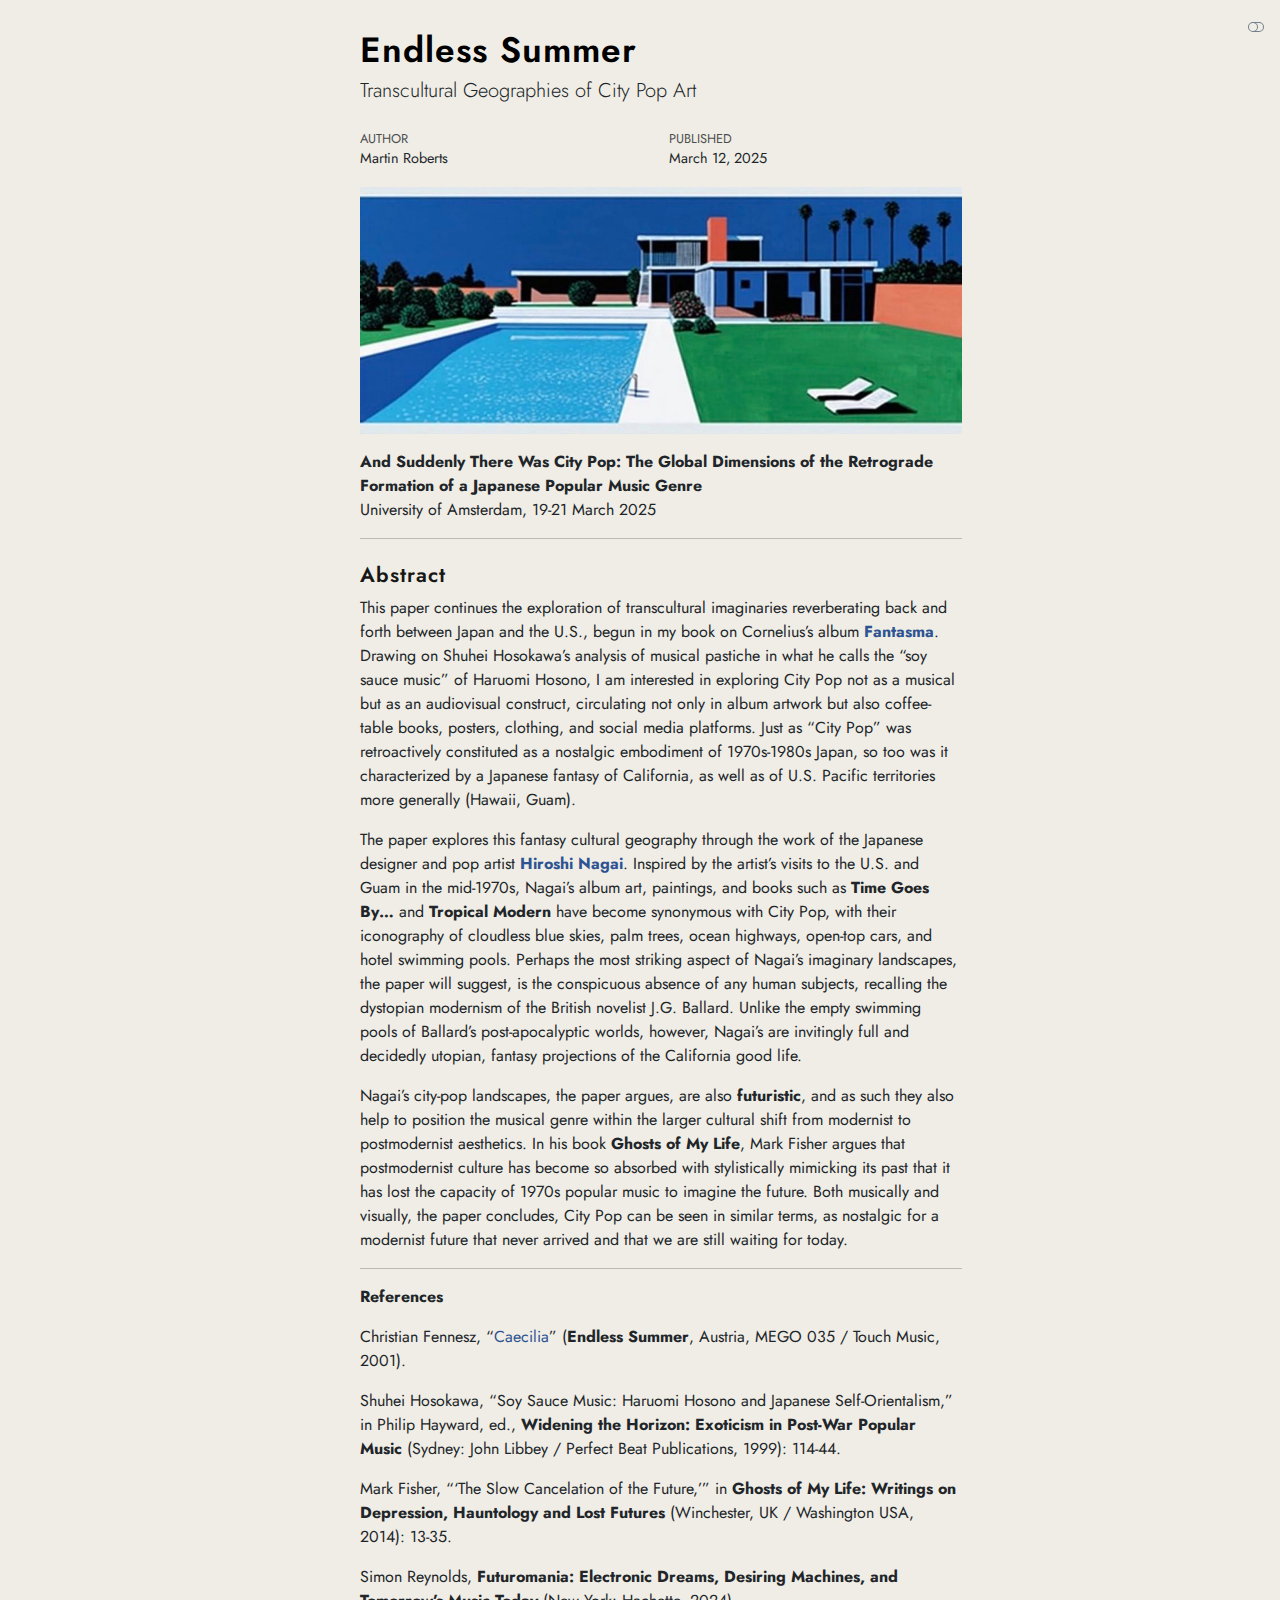
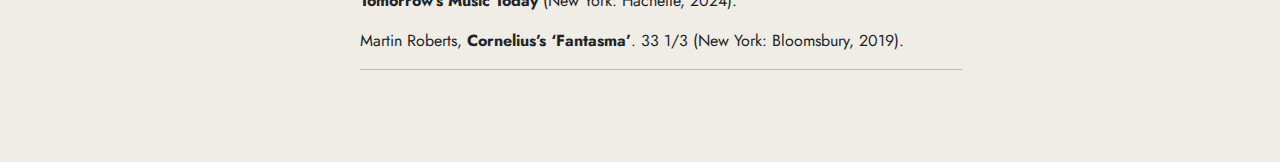
<file: abstract.html>
<!DOCTYPE html>
<html xmlns="http://www.w3.org/1999/xhtml" lang="en" xml:lang="en"><head>

<meta charset="utf-8">
<meta name="generator" content="quarto-1.7.32">

<meta name="viewport" content="width=device-width, initial-scale=1.0, user-scalable=yes">

<meta name="author" content="Martin Roberts">
<meta name="dcterms.date" content="2025-03-12">

<title>Endless Summer</title>
<style>
code{white-space: pre-wrap;}
span.smallcaps{font-variant: small-caps;}
div.columns{display: flex; gap: min(4vw, 1.5em);}
div.column{flex: auto; overflow-x: auto;}
div.hanging-indent{margin-left: 1.5em; text-indent: -1.5em;}
ul.task-list{list-style: none;}
ul.task-list li input[type="checkbox"] {
  width: 0.8em;
  margin: 0 0.8em 0.2em -1em; /* quarto-specific, see https://github.com/quarto-dev/quarto-cli/issues/4556 */ 
  vertical-align: middle;
}
</style>


<script src="site_libs/quarto-nav/quarto-nav.js"></script>
<script src="site_libs/clipboard/clipboard.min.js"></script>
<script src="site_libs/quarto-search/autocomplete.umd.js"></script>
<script src="site_libs/quarto-search/fuse.min.js"></script>
<script src="site_libs/quarto-search/quarto-search.js"></script>
<meta name="quarto:offset" content="./">
<script src="site_libs/quarto-html/quarto.js" type="module"></script>
<script src="site_libs/quarto-html/tabsets/tabsets.js" type="module"></script>
<script src="site_libs/quarto-html/popper.min.js"></script>
<script src="site_libs/quarto-html/tippy.umd.min.js"></script>
<script src="site_libs/quarto-html/anchor.min.js"></script>
<link href="site_libs/quarto-html/tippy.css" rel="stylesheet">
<link href="site_libs/quarto-html/quarto-syntax-highlighting-8e4b57fdf496f91262d20c3e56dcbf51.css" rel="stylesheet" class="quarto-color-scheme" id="quarto-text-highlighting-styles">
<link href="site_libs/quarto-html/quarto-syntax-highlighting-dark-55ff9a39947c6f2f9f50ef132e24bcfd.css" rel="stylesheet" class="quarto-color-scheme quarto-color-alternate" id="quarto-text-highlighting-styles">
<link href="site_libs/quarto-html/quarto-syntax-highlighting-8e4b57fdf496f91262d20c3e56dcbf51.css" rel="stylesheet" class="quarto-color-scheme-extra" id="quarto-text-highlighting-styles">
<script src="site_libs/bootstrap/bootstrap.min.js"></script>
<link href="site_libs/bootstrap/bootstrap-icons.css" rel="stylesheet">
<link href="site_libs/bootstrap/bootstrap-5139ac7f581b64c8882d163ba1045fe8.min.css" rel="stylesheet" append-hash="true" class="quarto-color-scheme" id="quarto-bootstrap" data-mode="light">
<link href="site_libs/bootstrap/bootstrap-dark-8e617817c0d32672c8d1cb9c9245a975.min.css" rel="stylesheet" append-hash="true" class="quarto-color-scheme quarto-color-alternate" id="quarto-bootstrap" data-mode="light">
<link href="site_libs/bootstrap/bootstrap-5139ac7f581b64c8882d163ba1045fe8.min.css" rel="stylesheet" append-hash="true" class="quarto-color-scheme-extra" id="quarto-bootstrap" data-mode="light">
<script id="quarto-search-options" type="application/json">{
  "location": "sidebar",
  "copy-button": false,
  "collapse-after": 3,
  "panel-placement": "start",
  "type": "textbox",
  "limit": 50,
  "keyboard-shortcut": [
    "f",
    "/",
    "s"
  ],
  "show-item-context": false,
  "language": {
    "search-no-results-text": "No results",
    "search-matching-documents-text": "matching documents",
    "search-copy-link-title": "Copy link to search",
    "search-hide-matches-text": "Hide additional matches",
    "search-more-match-text": "more match in this document",
    "search-more-matches-text": "more matches in this document",
    "search-clear-button-title": "Clear",
    "search-text-placeholder": "",
    "search-detached-cancel-button-title": "Cancel",
    "search-submit-button-title": "Submit",
    "search-label": "Search"
  }
}</script>
<style>html{ scroll-behavior: smooth; }</style>


<link rel="stylesheet" href="custom.scss">
</head>

<body class="fullcontent quarto-light"><script id="quarto-html-before-body" type="application/javascript">
    const toggleBodyColorMode = (bsSheetEl) => {
      const mode = bsSheetEl.getAttribute("data-mode");
      const bodyEl = window.document.querySelector("body");
      if (mode === "dark") {
        bodyEl.classList.add("quarto-dark");
        bodyEl.classList.remove("quarto-light");
      } else {
        bodyEl.classList.add("quarto-light");
        bodyEl.classList.remove("quarto-dark");
      }
    }
    const toggleBodyColorPrimary = () => {
      const bsSheetEl = window.document.querySelector("link#quarto-bootstrap:not([rel=disabled-stylesheet])");
      if (bsSheetEl) {
        toggleBodyColorMode(bsSheetEl);
      }
    }
    const setColorSchemeToggle = (alternate) => {
      const toggles = window.document.querySelectorAll('.quarto-color-scheme-toggle');
      for (let i=0; i < toggles.length; i++) {
        const toggle = toggles[i];
        if (toggle) {
          if (alternate) {
            toggle.classList.add("alternate");
          } else {
            toggle.classList.remove("alternate");
          }
        }
      }
    };
    const toggleColorMode = (alternate) => {
      // Switch the stylesheets
      const primaryStylesheets = window.document.querySelectorAll('link.quarto-color-scheme:not(.quarto-color-alternate)');
      const alternateStylesheets = window.document.querySelectorAll('link.quarto-color-scheme.quarto-color-alternate');
      manageTransitions('#quarto-margin-sidebar .nav-link', false);
      if (alternate) {
        // note: dark is layered on light, we don't disable primary!
        enableStylesheet(alternateStylesheets);
        for (const sheetNode of alternateStylesheets) {
          if (sheetNode.id === "quarto-bootstrap") {
            toggleBodyColorMode(sheetNode);
          }
        }
      } else {
        disableStylesheet(alternateStylesheets);
        enableStylesheet(primaryStylesheets)
        toggleBodyColorPrimary();
      }
      manageTransitions('#quarto-margin-sidebar .nav-link', true);
      // Switch the toggles
      setColorSchemeToggle(alternate)
      // Hack to workaround the fact that safari doesn't
      // properly recolor the scrollbar when toggling (#1455)
      if (navigator.userAgent.indexOf('Safari') > 0 && navigator.userAgent.indexOf('Chrome') == -1) {
        manageTransitions("body", false);
        window.scrollTo(0, 1);
        setTimeout(() => {
          window.scrollTo(0, 0);
          manageTransitions("body", true);
        }, 40);
      }
    }
    const disableStylesheet = (stylesheets) => {
      for (let i=0; i < stylesheets.length; i++) {
        const stylesheet = stylesheets[i];
        stylesheet.rel = 'disabled-stylesheet';
      }
    }
    const enableStylesheet = (stylesheets) => {
      for (let i=0; i < stylesheets.length; i++) {
        const stylesheet = stylesheets[i];
        if(stylesheet.rel !== 'stylesheet') { // for Chrome, which will still FOUC without this check
          stylesheet.rel = 'stylesheet';
        }
      }
    }
    const manageTransitions = (selector, allowTransitions) => {
      const els = window.document.querySelectorAll(selector);
      for (let i=0; i < els.length; i++) {
        const el = els[i];
        if (allowTransitions) {
          el.classList.remove('notransition');
        } else {
          el.classList.add('notransition');
        }
      }
    }
    const isFileUrl = () => {
      return window.location.protocol === 'file:';
    }
    const hasAlternateSentinel = () => {
      let styleSentinel = getColorSchemeSentinel();
      if (styleSentinel !== null) {
        return styleSentinel === "alternate";
      } else {
        return false;
      }
    }
    const setStyleSentinel = (alternate) => {
      const value = alternate ? "alternate" : "default";
      if (!isFileUrl()) {
        window.localStorage.setItem("quarto-color-scheme", value);
      } else {
        localAlternateSentinel = value;
      }
    }
    const getColorSchemeSentinel = () => {
      if (!isFileUrl()) {
        const storageValue = window.localStorage.getItem("quarto-color-scheme");
        return storageValue != null ? storageValue : localAlternateSentinel;
      } else {
        return localAlternateSentinel;
      }
    }
    const toggleGiscusIfUsed = (isAlternate, darkModeDefault) => {
      const baseTheme = document.querySelector('#giscus-base-theme')?.value ?? 'light';
      const alternateTheme = document.querySelector('#giscus-alt-theme')?.value ?? 'dark';
      let newTheme = '';
      if(authorPrefersDark) {
        newTheme = isAlternate ? baseTheme : alternateTheme;
      } else {
        newTheme = isAlternate ? alternateTheme : baseTheme;
      }
      const changeGiscusTheme = () => {
        // From: https://github.com/giscus/giscus/issues/336
        const sendMessage = (message) => {
          const iframe = document.querySelector('iframe.giscus-frame');
          if (!iframe) return;
          iframe.contentWindow.postMessage({ giscus: message }, 'https://giscus.app');
        }
        sendMessage({
          setConfig: {
            theme: newTheme
          }
        });
      }
      const isGiscussLoaded = window.document.querySelector('iframe.giscus-frame') !== null;
      if (isGiscussLoaded) {
        changeGiscusTheme();
      }
    };
    const authorPrefersDark = false;
    const darkModeDefault = authorPrefersDark;
      document.querySelector('link#quarto-text-highlighting-styles.quarto-color-scheme-extra').rel = 'disabled-stylesheet';
      document.querySelector('link#quarto-bootstrap.quarto-color-scheme-extra').rel = 'disabled-stylesheet';
    let localAlternateSentinel = darkModeDefault ? 'alternate' : 'default';
    // Dark / light mode switch
    window.quartoToggleColorScheme = () => {
      // Read the current dark / light value
      let toAlternate = !hasAlternateSentinel();
      toggleColorMode(toAlternate);
      setStyleSentinel(toAlternate);
      toggleGiscusIfUsed(toAlternate, darkModeDefault);
      window.dispatchEvent(new Event('resize'));
    };
    // Switch to dark mode if need be
    if (hasAlternateSentinel()) {
      toggleColorMode(true);
    } else {
      toggleColorMode(false);
    }
  </script>

<div id="quarto-search-results"></div>
<!-- content -->
<div id="quarto-content" class="quarto-container page-columns page-rows-contents page-layout-article">
<!-- sidebar -->
<!-- margin-sidebar -->
    
<!-- main -->
<main class="content" id="quarto-document-content">


<header id="title-block-header" class="quarto-title-block default">
<div class="quarto-title">
<h1 class="title">Endless Summer</h1>
<p class="subtitle lead">Transcultural Geographies of City Pop Art</p>
</div>



<div class="quarto-title-meta">

    <div>
    <div class="quarto-title-meta-heading">Author</div>
    <div class="quarto-title-meta-contents">
             <p>Martin Roberts </p>
          </div>
  </div>
    
    <div>
    <div class="quarto-title-meta-heading">Published</div>
    <div class="quarto-title-meta-contents">
      <p class="date">March 12, 2025</p>
    </div>
  </div>
  
    
  </div>
  


</header>


<p><a href="https://www.instagram.com/p/C70YTmEy_4w/"><img src="img/tropical-modern.jpg" class="img-fluid"></a></p>
<p><strong>And Suddenly There Was City Pop: The Global Dimensions of the Retrograde Formation of a Japanese Popular Music Genre</strong><br>
University of Amsterdam, 19-21 March 2025</p>
<hr>
<section id="abstract" class="level3">
<h3 class="anchored" data-anchor-id="abstract">Abstract</h3>
<p>This paper continues the exploration of transcultural imaginaries reverberating back and forth between Japan and the U.S., begun in my book on Cornelius’s album <a href="https://www.bloomsbury.com/us/corneliuss-fantasma-9781501330179/#"><strong>Fantasma</strong></a>. Drawing on Shuhei Hosokawa’s analysis of musical pastiche in what he calls the “soy sauce music” of Haruomi Hosono, I am interested in exploring City Pop not as a musical but as an audiovisual construct, circulating not only in album artwork but also coffee-table books, posters, clothing, and social media platforms. Just as “City Pop” was retroactively constituted as a nostalgic embodiment of 1970s-1980s Japan, so too was it characterized by a Japanese fantasy of California, as well as of U.S. Pacific territories more generally (Hawaii, Guam).</p>
<p>The paper explores this fantasy cultural geography through the work of the Japanese designer and pop artist <a href="https://hiroshinagai.com/contents.html"><strong>Hiroshi Nagai</strong></a>. Inspired by the artist’s visits to the U.S. and Guam in the mid-1970s, Nagai’s album art, paintings, and books such as <strong>Time Goes By…</strong> and <strong>Tropical Modern</strong> have become synonymous with City Pop, with their iconography of cloudless blue skies, palm trees, ocean highways, open-top cars, and hotel swimming pools. Perhaps the most striking aspect of Nagai’s imaginary landscapes, the paper will suggest, is the conspicuous absence of any human subjects, recalling the dystopian modernism of the British novelist J.G. Ballard. Unlike the empty swimming pools of Ballard’s post-apocalyptic worlds, however, Nagai’s are invitingly full and decidedly utopian, fantasy projections of the California good life.</p>
<p>Nagai’s city-pop landscapes, the paper argues, are also <strong>futuristic</strong>, and as such they also help to position the musical genre within the larger cultural shift from modernist to postmodernist aesthetics. In his book <strong>Ghosts of My Life</strong>, Mark Fisher argues that postmodernist culture has become so absorbed with stylistically mimicking its past that it has lost the capacity of 1970s popular music to imagine the future. Both musically and visually, the paper concludes, City Pop can be seen in similar terms, as nostalgic for a modernist future that never arrived and that we are still waiting for today.</p>
<hr>
<p><strong>References</strong></p>
<p>Christian Fennesz, “<a href="https://youtu.be/lS4FE6Dnpig">Caecilia</a>” (<strong>Endless Summer</strong>, Austria, MEGO 035 / Touch Music, 2001).</p>
<p>Shuhei Hosokawa, “Soy Sauce Music: Haruomi Hosono and Japanese Self-Orientalism,” in Philip Hayward, ed., <strong>Widening the Horizon: Exoticism in Post-War Popular Music</strong> (Sydney: John Libbey / Perfect Beat Publications, 1999): 114-44.</p>
<p>Mark Fisher, “‘The Slow Cancelation of the Future,’” in <strong>Ghosts of My Life: Writings on Depression, Hauntology and Lost Futures</strong> (Winchester, UK / Washington USA, 2014): 13-35.</p>
<p>Simon Reynolds, <strong>Futuromania: Electronic Dreams, Desiring Machines, and Tomorrow’s Music Today</strong> (New York: Hachette, 2024).</p>
<p>Martin Roberts, <strong>Cornelius’s ‘Fantasma’</strong>. 33 1/3 (New York: Bloomsbury, 2019).</p>
<hr>


</section>

</main> <!-- /main -->
<script id="quarto-html-after-body" type="application/javascript">
  window.document.addEventListener("DOMContentLoaded", function (event) {
    // Ensure there is a toggle, if there isn't float one in the top right
    if (window.document.querySelector('.quarto-color-scheme-toggle') === null) {
      const a = window.document.createElement('a');
      a.classList.add('top-right');
      a.classList.add('quarto-color-scheme-toggle');
      a.href = "";
      a.onclick = function() { try { window.quartoToggleColorScheme(); } catch {} return false; };
      const i = window.document.createElement("i");
      i.classList.add('bi');
      a.appendChild(i);
      window.document.body.appendChild(a);
    }
    setColorSchemeToggle(hasAlternateSentinel())
    const icon = "";
    const anchorJS = new window.AnchorJS();
    anchorJS.options = {
      placement: 'right',
      icon: icon
    };
    anchorJS.add('.anchored');
    const isCodeAnnotation = (el) => {
      for (const clz of el.classList) {
        if (clz.startsWith('code-annotation-')) {                     
          return true;
        }
      }
      return false;
    }
    const onCopySuccess = function(e) {
      // button target
      const button = e.trigger;
      // don't keep focus
      button.blur();
      // flash "checked"
      button.classList.add('code-copy-button-checked');
      var currentTitle = button.getAttribute("title");
      button.setAttribute("title", "Copied!");
      let tooltip;
      if (window.bootstrap) {
        button.setAttribute("data-bs-toggle", "tooltip");
        button.setAttribute("data-bs-placement", "left");
        button.setAttribute("data-bs-title", "Copied!");
        tooltip = new bootstrap.Tooltip(button, 
          { trigger: "manual", 
            customClass: "code-copy-button-tooltip",
            offset: [0, -8]});
        tooltip.show();    
      }
      setTimeout(function() {
        if (tooltip) {
          tooltip.hide();
          button.removeAttribute("data-bs-title");
          button.removeAttribute("data-bs-toggle");
          button.removeAttribute("data-bs-placement");
        }
        button.setAttribute("title", currentTitle);
        button.classList.remove('code-copy-button-checked');
      }, 1000);
      // clear code selection
      e.clearSelection();
    }
    const getTextToCopy = function(trigger) {
        const codeEl = trigger.previousElementSibling.cloneNode(true);
        for (const childEl of codeEl.children) {
          if (isCodeAnnotation(childEl)) {
            childEl.remove();
          }
        }
        return codeEl.innerText;
    }
    const clipboard = new window.ClipboardJS('.code-copy-button:not([data-in-quarto-modal])', {
      text: getTextToCopy
    });
    clipboard.on('success', onCopySuccess);
    if (window.document.getElementById('quarto-embedded-source-code-modal')) {
      const clipboardModal = new window.ClipboardJS('.code-copy-button[data-in-quarto-modal]', {
        text: getTextToCopy,
        container: window.document.getElementById('quarto-embedded-source-code-modal')
      });
      clipboardModal.on('success', onCopySuccess);
    }
      var localhostRegex = new RegExp(/^(?:http|https):\/\/localhost\:?[0-9]*\//);
      var mailtoRegex = new RegExp(/^mailto:/);
        var filterRegex = new RegExp("https:\/\/mroberts1\.github\.io\/endless-summer\/");
      var isInternal = (href) => {
          return filterRegex.test(href) || localhostRegex.test(href) || mailtoRegex.test(href);
      }
      // Inspect non-navigation links and adorn them if external
     var links = window.document.querySelectorAll('a[href]:not(.nav-link):not(.navbar-brand):not(.toc-action):not(.sidebar-link):not(.sidebar-item-toggle):not(.pagination-link):not(.no-external):not([aria-hidden]):not(.dropdown-item):not(.quarto-navigation-tool):not(.about-link)');
      for (var i=0; i<links.length; i++) {
        const link = links[i];
        if (!isInternal(link.href)) {
          // undo the damage that might have been done by quarto-nav.js in the case of
          // links that we want to consider external
          if (link.dataset.originalHref !== undefined) {
            link.href = link.dataset.originalHref;
          }
            // target, if specified
            link.setAttribute("target", "_blank");
            if (link.getAttribute("rel") === null) {
              link.setAttribute("rel", "noopener");
            }
        }
      }
    function tippyHover(el, contentFn, onTriggerFn, onUntriggerFn) {
      const config = {
        allowHTML: true,
        maxWidth: 500,
        delay: 100,
        arrow: false,
        appendTo: function(el) {
            return el.parentElement;
        },
        interactive: true,
        interactiveBorder: 10,
        theme: 'quarto',
        placement: 'bottom-start',
      };
      if (contentFn) {
        config.content = contentFn;
      }
      if (onTriggerFn) {
        config.onTrigger = onTriggerFn;
      }
      if (onUntriggerFn) {
        config.onUntrigger = onUntriggerFn;
      }
      window.tippy(el, config); 
    }
    const noterefs = window.document.querySelectorAll('a[role="doc-noteref"]');
    for (var i=0; i<noterefs.length; i++) {
      const ref = noterefs[i];
      tippyHover(ref, function() {
        // use id or data attribute instead here
        let href = ref.getAttribute('data-footnote-href') || ref.getAttribute('href');
        try { href = new URL(href).hash; } catch {}
        const id = href.replace(/^#\/?/, "");
        const note = window.document.getElementById(id);
        if (note) {
          return note.innerHTML;
        } else {
          return "";
        }
      });
    }
    const xrefs = window.document.querySelectorAll('a.quarto-xref');
    const processXRef = (id, note) => {
      // Strip column container classes
      const stripColumnClz = (el) => {
        el.classList.remove("page-full", "page-columns");
        if (el.children) {
          for (const child of el.children) {
            stripColumnClz(child);
          }
        }
      }
      stripColumnClz(note)
      if (id === null || id.startsWith('sec-')) {
        // Special case sections, only their first couple elements
        const container = document.createElement("div");
        if (note.children && note.children.length > 2) {
          container.appendChild(note.children[0].cloneNode(true));
          for (let i = 1; i < note.children.length; i++) {
            const child = note.children[i];
            if (child.tagName === "P" && child.innerText === "") {
              continue;
            } else {
              container.appendChild(child.cloneNode(true));
              break;
            }
          }
          if (window.Quarto?.typesetMath) {
            window.Quarto.typesetMath(container);
          }
          return container.innerHTML
        } else {
          if (window.Quarto?.typesetMath) {
            window.Quarto.typesetMath(note);
          }
          return note.innerHTML;
        }
      } else {
        // Remove any anchor links if they are present
        const anchorLink = note.querySelector('a.anchorjs-link');
        if (anchorLink) {
          anchorLink.remove();
        }
        if (window.Quarto?.typesetMath) {
          window.Quarto.typesetMath(note);
        }
        if (note.classList.contains("callout")) {
          return note.outerHTML;
        } else {
          return note.innerHTML;
        }
      }
    }
    for (var i=0; i<xrefs.length; i++) {
      const xref = xrefs[i];
      tippyHover(xref, undefined, function(instance) {
        instance.disable();
        let url = xref.getAttribute('href');
        let hash = undefined; 
        if (url.startsWith('#')) {
          hash = url;
        } else {
          try { hash = new URL(url).hash; } catch {}
        }
        if (hash) {
          const id = hash.replace(/^#\/?/, "");
          const note = window.document.getElementById(id);
          if (note !== null) {
            try {
              const html = processXRef(id, note.cloneNode(true));
              instance.setContent(html);
            } finally {
              instance.enable();
              instance.show();
            }
          } else {
            // See if we can fetch this
            fetch(url.split('#')[0])
            .then(res => res.text())
            .then(html => {
              const parser = new DOMParser();
              const htmlDoc = parser.parseFromString(html, "text/html");
              const note = htmlDoc.getElementById(id);
              if (note !== null) {
                const html = processXRef(id, note);
                instance.setContent(html);
              } 
            }).finally(() => {
              instance.enable();
              instance.show();
            });
          }
        } else {
          // See if we can fetch a full url (with no hash to target)
          // This is a special case and we should probably do some content thinning / targeting
          fetch(url)
          .then(res => res.text())
          .then(html => {
            const parser = new DOMParser();
            const htmlDoc = parser.parseFromString(html, "text/html");
            const note = htmlDoc.querySelector('main.content');
            if (note !== null) {
              // This should only happen for chapter cross references
              // (since there is no id in the URL)
              // remove the first header
              if (note.children.length > 0 && note.children[0].tagName === "HEADER") {
                note.children[0].remove();
              }
              const html = processXRef(null, note);
              instance.setContent(html);
            } 
          }).finally(() => {
            instance.enable();
            instance.show();
          });
        }
      }, function(instance) {
      });
    }
        let selectedAnnoteEl;
        const selectorForAnnotation = ( cell, annotation) => {
          let cellAttr = 'data-code-cell="' + cell + '"';
          let lineAttr = 'data-code-annotation="' +  annotation + '"';
          const selector = 'span[' + cellAttr + '][' + lineAttr + ']';
          return selector;
        }
        const selectCodeLines = (annoteEl) => {
          const doc = window.document;
          const targetCell = annoteEl.getAttribute("data-target-cell");
          const targetAnnotation = annoteEl.getAttribute("data-target-annotation");
          const annoteSpan = window.document.querySelector(selectorForAnnotation(targetCell, targetAnnotation));
          const lines = annoteSpan.getAttribute("data-code-lines").split(",");
          const lineIds = lines.map((line) => {
            return targetCell + "-" + line;
          })
          let top = null;
          let height = null;
          let parent = null;
          if (lineIds.length > 0) {
              //compute the position of the single el (top and bottom and make a div)
              const el = window.document.getElementById(lineIds[0]);
              top = el.offsetTop;
              height = el.offsetHeight;
              parent = el.parentElement.parentElement;
            if (lineIds.length > 1) {
              const lastEl = window.document.getElementById(lineIds[lineIds.length - 1]);
              const bottom = lastEl.offsetTop + lastEl.offsetHeight;
              height = bottom - top;
            }
            if (top !== null && height !== null && parent !== null) {
              // cook up a div (if necessary) and position it 
              let div = window.document.getElementById("code-annotation-line-highlight");
              if (div === null) {
                div = window.document.createElement("div");
                div.setAttribute("id", "code-annotation-line-highlight");
                div.style.position = 'absolute';
                parent.appendChild(div);
              }
              div.style.top = top - 2 + "px";
              div.style.height = height + 4 + "px";
              div.style.left = 0;
              let gutterDiv = window.document.getElementById("code-annotation-line-highlight-gutter");
              if (gutterDiv === null) {
                gutterDiv = window.document.createElement("div");
                gutterDiv.setAttribute("id", "code-annotation-line-highlight-gutter");
                gutterDiv.style.position = 'absolute';
                const codeCell = window.document.getElementById(targetCell);
                const gutter = codeCell.querySelector('.code-annotation-gutter');
                gutter.appendChild(gutterDiv);
              }
              gutterDiv.style.top = top - 2 + "px";
              gutterDiv.style.height = height + 4 + "px";
            }
            selectedAnnoteEl = annoteEl;
          }
        };
        const unselectCodeLines = () => {
          const elementsIds = ["code-annotation-line-highlight", "code-annotation-line-highlight-gutter"];
          elementsIds.forEach((elId) => {
            const div = window.document.getElementById(elId);
            if (div) {
              div.remove();
            }
          });
          selectedAnnoteEl = undefined;
        };
          // Handle positioning of the toggle
      window.addEventListener(
        "resize",
        throttle(() => {
          elRect = undefined;
          if (selectedAnnoteEl) {
            selectCodeLines(selectedAnnoteEl);
          }
        }, 10)
      );
      function throttle(fn, ms) {
      let throttle = false;
      let timer;
        return (...args) => {
          if(!throttle) { // first call gets through
              fn.apply(this, args);
              throttle = true;
          } else { // all the others get throttled
              if(timer) clearTimeout(timer); // cancel #2
              timer = setTimeout(() => {
                fn.apply(this, args);
                timer = throttle = false;
              }, ms);
          }
        };
      }
        // Attach click handler to the DT
        const annoteDls = window.document.querySelectorAll('dt[data-target-cell]');
        for (const annoteDlNode of annoteDls) {
          annoteDlNode.addEventListener('click', (event) => {
            const clickedEl = event.target;
            if (clickedEl !== selectedAnnoteEl) {
              unselectCodeLines();
              const activeEl = window.document.querySelector('dt[data-target-cell].code-annotation-active');
              if (activeEl) {
                activeEl.classList.remove('code-annotation-active');
              }
              selectCodeLines(clickedEl);
              clickedEl.classList.add('code-annotation-active');
            } else {
              // Unselect the line
              unselectCodeLines();
              clickedEl.classList.remove('code-annotation-active');
            }
          });
        }
    const findCites = (el) => {
      const parentEl = el.parentElement;
      if (parentEl) {
        const cites = parentEl.dataset.cites;
        if (cites) {
          return {
            el,
            cites: cites.split(' ')
          };
        } else {
          return findCites(el.parentElement)
        }
      } else {
        return undefined;
      }
    };
    var bibliorefs = window.document.querySelectorAll('a[role="doc-biblioref"]');
    for (var i=0; i<bibliorefs.length; i++) {
      const ref = bibliorefs[i];
      const citeInfo = findCites(ref);
      if (citeInfo) {
        tippyHover(citeInfo.el, function() {
          var popup = window.document.createElement('div');
          citeInfo.cites.forEach(function(cite) {
            var citeDiv = window.document.createElement('div');
            citeDiv.classList.add('hanging-indent');
            citeDiv.classList.add('csl-entry');
            var biblioDiv = window.document.getElementById('ref-' + cite);
            if (biblioDiv) {
              citeDiv.innerHTML = biblioDiv.innerHTML;
            }
            popup.appendChild(citeDiv);
          });
          return popup.innerHTML;
        });
      }
    }
  });
  </script>
</div> <!-- /content -->




<script src="site_libs/quarto-html/zenscroll-min.js"></script>
</body></html>
</file>
<file: site_libs/quarto-html/tippy.css>
.tippy-box[data-animation=fade][data-state=hidden]{opacity:0}[data-tippy-root]{max-width:calc(100vw - 10px)}.tippy-box{position:relative;background-color:#333;color:#fff;border-radius:4px;font-size:14px;line-height:1.4;white-space:normal;outline:0;transition-property:transform,visibility,opacity}.tippy-box[data-placement^=top]>.tippy-arrow{bottom:0}.tippy-box[data-placement^=top]>.tippy-arrow:before{bottom:-7px;left:0;border-width:8px 8px 0;border-top-color:initial;transform-origin:center top}.tippy-box[data-placement^=bottom]>.tippy-arrow{top:0}.tippy-box[data-placement^=bottom]>.tippy-arrow:before{top:-7px;left:0;border-width:0 8px 8px;border-bottom-color:initial;transform-origin:center bottom}.tippy-box[data-placement^=left]>.tippy-arrow{right:0}.tippy-box[data-placement^=left]>.tippy-arrow:before{border-width:8px 0 8px 8px;border-left-color:initial;right:-7px;transform-origin:center left}.tippy-box[data-placement^=right]>.tippy-arrow{left:0}.tippy-box[data-placement^=right]>.tippy-arrow:before{left:-7px;border-width:8px 8px 8px 0;border-right-color:initial;transform-origin:center right}.tippy-box[data-inertia][data-state=visible]{transition-timing-function:cubic-bezier(.54,1.5,.38,1.11)}.tippy-arrow{width:16px;height:16px;color:#333}.tippy-arrow:before{content:"";position:absolute;border-color:transparent;border-style:solid}.tippy-content{position:relative;padding:5px 9px;z-index:1}
</file>
<file: site_libs/quarto-html/quarto-syntax-highlighting-8e4b57fdf496f91262d20c3e56dcbf51.css>
/* quarto syntax highlight colors */
:root {
  --quarto-hl-ot-color: #003B4F;
  --quarto-hl-at-color: #657422;
  --quarto-hl-ss-color: #20794D;
  --quarto-hl-an-color: #5E5E5E;
  --quarto-hl-fu-color: #4758AB;
  --quarto-hl-st-color: #20794D;
  --quarto-hl-cf-color: #003B4F;
  --quarto-hl-op-color: #5E5E5E;
  --quarto-hl-er-color: #AD0000;
  --quarto-hl-bn-color: #AD0000;
  --quarto-hl-al-color: #AD0000;
  --quarto-hl-va-color: #111111;
  --quarto-hl-bu-color: inherit;
  --quarto-hl-ex-color: inherit;
  --quarto-hl-pp-color: #AD0000;
  --quarto-hl-in-color: #5E5E5E;
  --quarto-hl-vs-color: #20794D;
  --quarto-hl-wa-color: #5E5E5E;
  --quarto-hl-do-color: #5E5E5E;
  --quarto-hl-im-color: #00769E;
  --quarto-hl-ch-color: #20794D;
  --quarto-hl-dt-color: #AD0000;
  --quarto-hl-fl-color: #AD0000;
  --quarto-hl-co-color: #5E5E5E;
  --quarto-hl-cv-color: #5E5E5E;
  --quarto-hl-cn-color: #8f5902;
  --quarto-hl-sc-color: #5E5E5E;
  --quarto-hl-dv-color: #AD0000;
  --quarto-hl-kw-color: #003B4F;
}

/* other quarto variables */
:root {
  --quarto-font-monospace: "Overpass Mono", "Roboto Mono", "IBM Plex Mono", monospace, monospace;
}

:root {
  --quarto-font-monospace: SFMono-Regular, Menlo, Monaco, Consolas, "Liberation Mono", "Courier New", monospace;
}

/* syntax highlight based on Pandoc's rules */
pre > code.sourceCode > span {
  color: #003B4F;
}

code.sourceCode > span {
  color: #003B4F;
}

div.sourceCode,
div.sourceCode pre.sourceCode {
  color: #003B4F;
}

/* Normal */
code span {
  color: #003B4F;
}

/* Alert */
code span.al {
  color: #AD0000;
  font-style: inherit;
}

/* Annotation */
code span.an {
  color: #5E5E5E;
  font-style: inherit;
}

/* Attribute */
code span.at {
  color: #657422;
  font-style: inherit;
}

/* BaseN */
code span.bn {
  color: #AD0000;
  font-style: inherit;
}

/* BuiltIn */
code span.bu {
  font-style: inherit;
}

/* ControlFlow */
code span.cf {
  color: #003B4F;
  font-weight: bold;
  font-style: inherit;
}

/* Char */
code span.ch {
  color: #20794D;
  font-style: inherit;
}

/* Constant */
code span.cn {
  color: #8f5902;
  font-style: inherit;
}

/* Comment */
code span.co {
  color: #5E5E5E;
  font-style: inherit;
}

/* CommentVar */
code span.cv {
  color: #5E5E5E;
  font-style: italic;
}

/* Documentation */
code span.do {
  color: #5E5E5E;
  font-style: italic;
}

/* DataType */
code span.dt {
  color: #AD0000;
  font-style: inherit;
}

/* DecVal */
code span.dv {
  color: #AD0000;
  font-style: inherit;
}

/* Error */
code span.er {
  color: #AD0000;
  font-style: inherit;
}

/* Extension */
code span.ex {
  font-style: inherit;
}

/* Float */
code span.fl {
  color: #AD0000;
  font-style: inherit;
}

/* Function */
code span.fu {
  color: #4758AB;
  font-style: inherit;
}

/* Import */
code span.im {
  color: #00769E;
  font-style: inherit;
}

/* Information */
code span.in {
  color: #5E5E5E;
  font-style: inherit;
}

/* Keyword */
code span.kw {
  color: #003B4F;
  font-weight: bold;
  font-style: inherit;
}

/* Operator */
code span.op {
  color: #5E5E5E;
  font-style: inherit;
}

/* Other */
code span.ot {
  color: #003B4F;
  font-style: inherit;
}

/* Preprocessor */
code span.pp {
  color: #AD0000;
  font-style: inherit;
}

/* SpecialChar */
code span.sc {
  color: #5E5E5E;
  font-style: inherit;
}

/* SpecialString */
code span.ss {
  color: #20794D;
  font-style: inherit;
}

/* String */
code span.st {
  color: #20794D;
  font-style: inherit;
}

/* Variable */
code span.va {
  color: #111111;
  font-style: inherit;
}

/* VerbatimString */
code span.vs {
  color: #20794D;
  font-style: inherit;
}

/* Warning */
code span.wa {
  color: #5E5E5E;
  font-style: italic;
}

.prevent-inlining {
  content: "</";
}

/*# sourceMappingURL=29d209a13b00f4a3bfb3521fb74f4f38.css.map */
</file>
<file: site_libs/quarto-html/quarto-syntax-highlighting-dark-55ff9a39947c6f2f9f50ef132e24bcfd.css>
/* quarto syntax highlight colors */
:root {
  --quarto-hl-al-color: #f07178;
  --quarto-hl-an-color: #d4d0ab;
  --quarto-hl-at-color: #00e0e0;
  --quarto-hl-bn-color: #d4d0ab;
  --quarto-hl-bu-color: #abe338;
  --quarto-hl-ch-color: #abe338;
  --quarto-hl-co-color: #f8f8f2;
  --quarto-hl-cv-color: #ffd700;
  --quarto-hl-cn-color: #ffd700;
  --quarto-hl-cf-color: #ffa07a;
  --quarto-hl-dt-color: #ffa07a;
  --quarto-hl-dv-color: #d4d0ab;
  --quarto-hl-do-color: #f8f8f2;
  --quarto-hl-er-color: #f07178;
  --quarto-hl-ex-color: #00e0e0;
  --quarto-hl-fl-color: #d4d0ab;
  --quarto-hl-fu-color: #ffa07a;
  --quarto-hl-im-color: #abe338;
  --quarto-hl-in-color: #d4d0ab;
  --quarto-hl-kw-color: #ffa07a;
  --quarto-hl-op-color: #ffa07a;
  --quarto-hl-ot-color: #00e0e0;
  --quarto-hl-pp-color: #dcc6e0;
  --quarto-hl-re-color: #00e0e0;
  --quarto-hl-sc-color: #abe338;
  --quarto-hl-ss-color: #abe338;
  --quarto-hl-st-color: #abe338;
  --quarto-hl-va-color: #00e0e0;
  --quarto-hl-vs-color: #abe338;
  --quarto-hl-wa-color: #dcc6e0;
}

/* other quarto variables */
:root {
  --quarto-font-monospace: "Overpass Mono", "Roboto Mono", "IBM Plex Mono", monospace, monospace;
}

:root {
  --quarto-font-monospace: SFMono-Regular, Menlo, Monaco, Consolas, "Liberation Mono", "Courier New", monospace;
}

/* syntax highlight based on Pandoc's rules */
pre > code.sourceCode > span {
  color: #f8f8f2;
}

code.sourceCode > span {
  color: #f8f8f2;
}

div.sourceCode,
div.sourceCode pre.sourceCode {
  color: #f8f8f2;
}

/* Normal */
code span {
  color: #f8f8f2;
}

/* Alert */
code span.al {
  color: #f07178;
}

/* Annotation */
code span.an {
  color: #d4d0ab;
}

/* Attribute */
code span.at {
  color: #00e0e0;
}

/* BaseN */
code span.bn {
  color: #d4d0ab;
}

/* BuiltIn */
code span.bu {
  color: #abe338;
}

/* ControlFlow */
code span.cf {
  font-weight: bold;
  color: #ffa07a;
}

/* Char */
code span.ch {
  color: #abe338;
}

/* Constant */
code span.cn {
  color: #ffd700;
}

/* Comment */
code span.co {
  font-style: italic;
  color: #f8f8f2;
}

/* CommentVar */
code span.cv {
  color: #ffd700;
}

/* Documentation */
code span.do {
  color: #f8f8f2;
}

/* DataType */
code span.dt {
  color: #ffa07a;
}

/* DecVal */
code span.dv {
  color: #d4d0ab;
}

/* Error */
code span.er {
  color: #f07178;
  text-decoration: underline;
}

/* Extension */
code span.ex {
  font-weight: bold;
  color: #00e0e0;
}

/* Float */
code span.fl {
  color: #d4d0ab;
}

/* Function */
code span.fu {
  color: #ffa07a;
}

/* Import */
code span.im {
  color: #abe338;
}

/* Information */
code span.in {
  color: #d4d0ab;
}

/* Keyword */
code span.kw {
  font-weight: bold;
  color: #ffa07a;
}

/* Operator */
code span.op {
  color: #ffa07a;
}

/* Other */
code span.ot {
  color: #00e0e0;
}

/* Preprocessor */
code span.pp {
  color: #dcc6e0;
}

/* RegionMarker */
code span.re {
  background-color: #f8f8f2;
  color: #00e0e0;
}

/* SpecialChar */
code span.sc {
  color: #abe338;
}

/* SpecialString */
code span.ss {
  color: #abe338;
}

/* String */
code span.st {
  color: #abe338;
}

/* Variable */
code span.va {
  color: #00e0e0;
}

/* VerbatimString */
code span.vs {
  color: #abe338;
}

/* Warning */
code span.wa {
  color: #dcc6e0;
}

.prevent-inlining {
  content: "</";
}

/*# sourceMappingURL=e724cc681549a7329404fcbe68b03aba.css.map */
</file>
